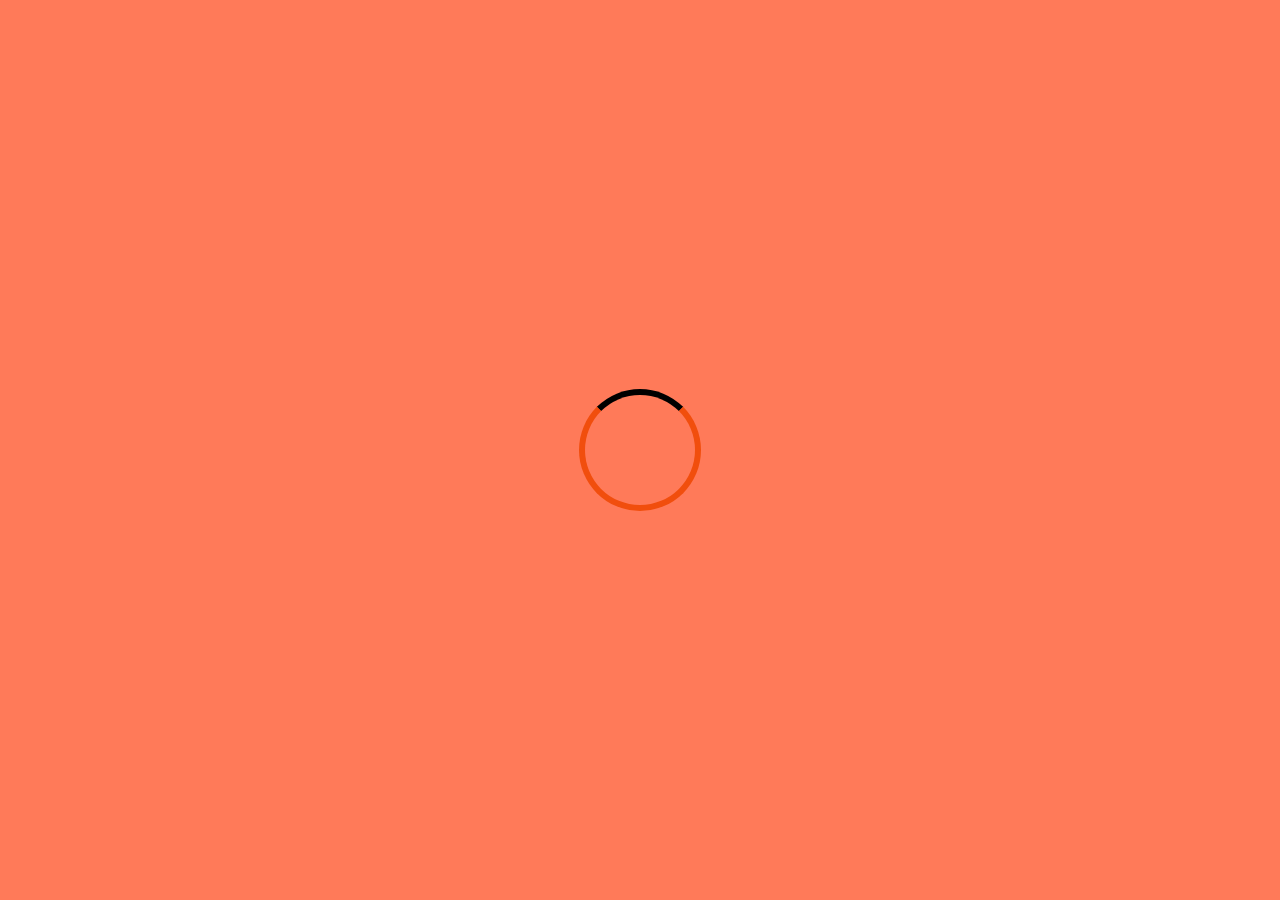
<file: index.html>
<!DOCTYPE html>
<html lang="en">
  <head>
    <meta charset="UTF-8" />
    <meta name="viewport" content="width=device-width, initial-scale=1.0" />
    <title>WebDev Conference!</title>
    <link rel="stylesheet" href="style.css" />
  </head>

  <body onload="myFunction()" style="margin: 0; background: #ff7a59">
    <!-- loader -->
    <div id="loader-wrapper">
      <div id="loader"></div>
    </div>
    <!-- main content -->
    <div id="wrapper">
      <header class="container clearfix">
        <h1 id="top" class="logo">
          <a href="index.html"
            >WebDev <br />
            Conference</a
          >
        </h1>
        <h3 class="tagline">November 24-26th &mdash; Sylhet, BD</h3>
        <nav class="pri-nav nav">
          <ul>
            <li><a href="index.html">Home</a></li>
            <li>
              <a href="speakers.html" title="Know our speakers">Speakers</a>
            </li>
            <li><a href="schedule.html">Schedule</a></li>
            <li><a href="venue.html">Venue</a></li>
            <li><a href="register.html">Register</a></li>
          </ul>
          <ul class="icons">
            <li>
              <a href=""><img src="img/Facebook_white.png" alt="" /></a>
            </li>
            <li>
              <a href=""><img src="img/Telegram_white.png" alt="" /></a>
            </li>
            <li>
              <a href=""><img src="img/Twitter_white.png" alt="" /></a>
            </li>
          </ul>
        </nav>
      </header>

      <section class="container register">
        <h2>Dedicated to the Craft of Building Websites</h2>
        <p>
          Every year the brightest web designers and front-end developers
          descend on Sylhet to discuss the latest technologies. Join us this
          November!
        </p>
        <a class="btn alt-btn" href="register.html">Register Now</a>
      </section>
      <section class="row">
        <div class="grid grid-index">
          <section class="teaser col-1-3">
            <h5>Speakers</h5>
            <a href="speakers.html">
              <img src="img/home/speaker.jpg" alt="" />
              <h3>World-Class Speakers</h3>
            </a>
            <p>
              Joining us from all around the world are over
              <span class="highlight">twenty fantastic speakers</span> , here to
              share their stories.
            </p>
          </section>
          <!--
          schedule
          -->
          <section class="teaser col-1-3">
            <h5>Schedule</h5>
            <a href="schedule.html">
              <img src="img/home/crowd.jpg" alt="" />
              <h3>Six Inspiring Days</h3>
            </a>
            <p>
              He who is not courageous enough to take risks will accomplish
              <span class="highlight">nothing in life</span>.So join us for six
              days!
            </p>
          </section>
          <!--
            venue
          -->
          <section class="teaser col-1-3">
            <h5>Venue</h5>
            <a href="venue.html">
              <img src="img/home/venue.jpg" alt="" />
              <h3>Spiritual & Cultural Sylhet</h3>
            </a>
            <p>
              Within the heart of Sylhet division.The
              <span class="highlight">Kushiara Convention Hall</span>
              will provide a beautiful conference venue.
            </p>
          </section>
        </div>
      </section>

      <footer class="container primary-footer clearfix">
        <small>® WebDev Conference</small>
        <nav class="nav">
          <ul>
            <li><a href="index.html">Home</a></li>
            <li><a href="speakers.html">Speakers</a></li>
            <li><a href="schedule.html">Schedule</a></li>
            <li><a href="venue.html">Venue</a></li>
            <li><a href="register.html">Register</a></li>
            <li>
              <a href="mailto:md.rr.talukder@gmail.com" target="_blank"
                >Mail Us</a
              >
            </li>
          </ul>
          <ul class="icons">
            <li>
              <a href=""><img src="img/Facebook_white.png" alt="" /></a>
            </li>
            <li>
              <a href=""><img src="img/Telegram_white.png" alt="" /></a>
            </li>
            <li>
              <a href=""><img src="img/Twitter_white.png" alt="" /></a>
            </li>
          </ul>
        </nav>
        <a href="#top">Back to Top</a>
      </footer>
    </div>
    <script>
      var myVar;

      function myFunction() {
        myVar = setTimeout(showPage, 3000);
      }

      function showPage() {
        document.getElementById("loader-wrapper").style.display = "none";
        document.getElementById("wrapper").style.display = "block";
      }
    </script>
  </body>
</html>
</file>
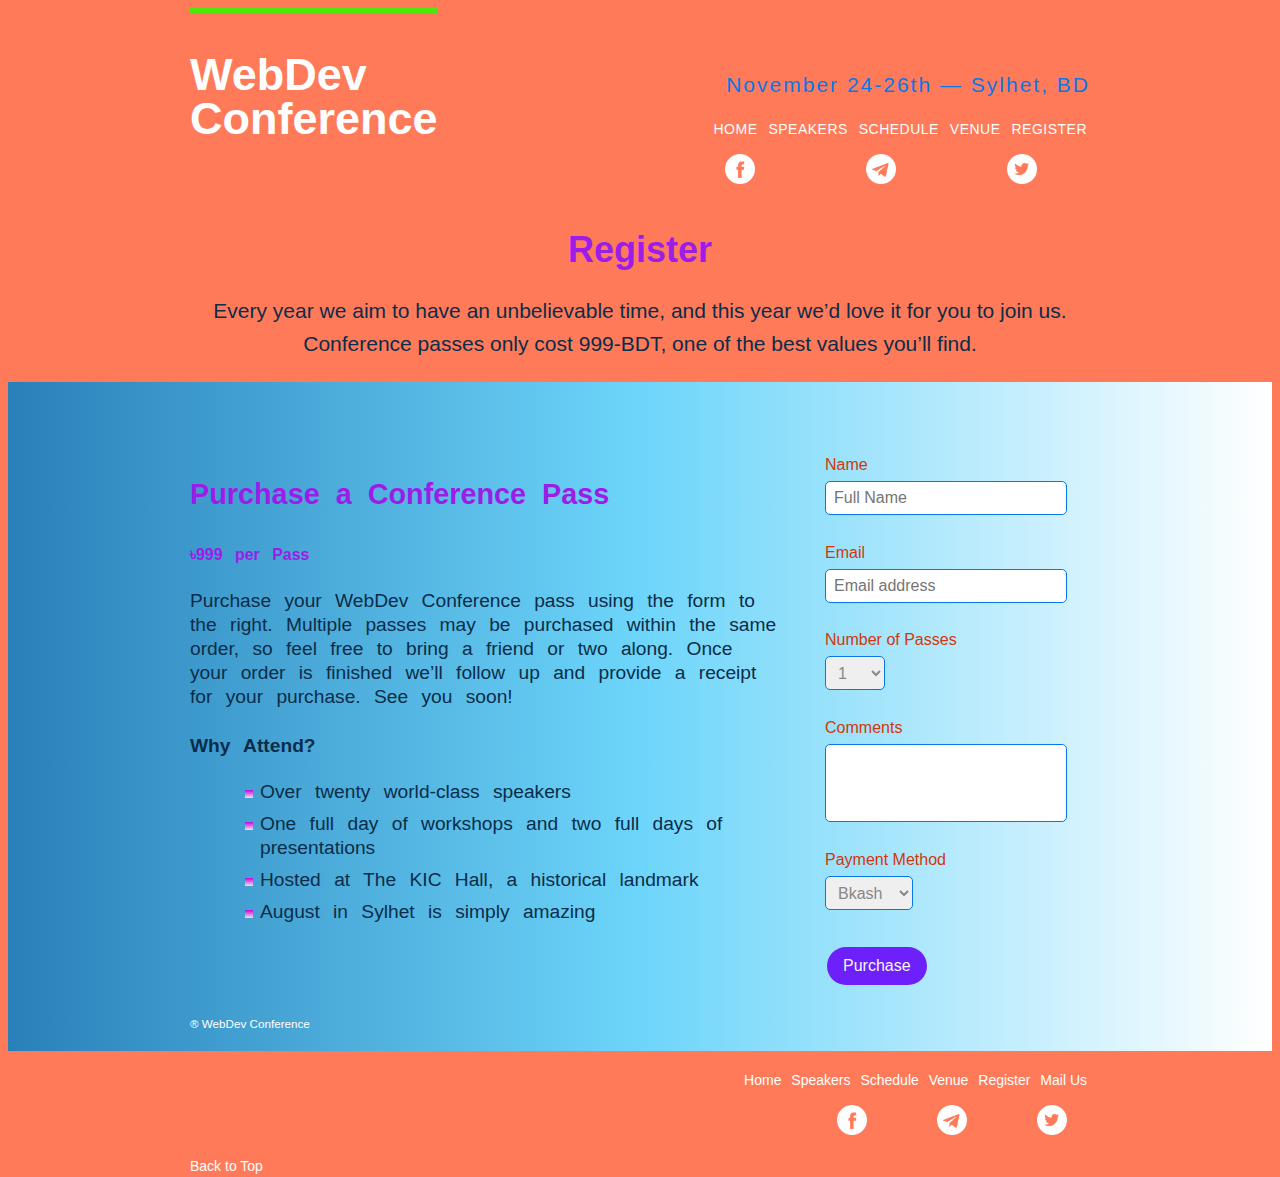
<file: register.html>
<!DOCTYPE html>
<html lang="en">
  <head>
    <meta charset="UTF-8" />
    <meta name="viewport" content="width=device-width, initial-scale=1.0" />
    <title>Register</title>
    <link rel="stylesheet" href="style.css" />
  </head>
  <body style="background: #ff7a59">
    <header class="container clearfix">
      <h1 id="top" class="logo">
        <a href="index.html"
          >WebDev <br />
          Conference</a
        >
      </h1>
      <h3 class="tagline">November 24-26th &mdash; Sylhet, BD</h3>
      <nav class="pri-nav nav">
        <ul>
          <li><a href="index.html">Home</a></li>
          <li>
            <a href="speakers.html" title="Know our speakers">Speakers</a>
          </li>
          <li><a href="schedule.html">Schedule</a></li>
          <li><a href="venue.html">Venue</a></li>
          <li><a href="register.html">Register</a></li>
        </ul>
        <ul class="icons">
          <li>
            <a href=""><img src="img/Facebook_white.png" alt="" /></a>
          </li>
          <li>
            <a href=""><img src="img/Telegram_white.png" alt="" /></a>
          </li>
          <li>
            <a href=""><img src="img/Twitter_white.png" alt="" /></a>
          </li>
        </ul>
      </nav>
    </header>

    <!-- Intro -->
    <section class="row-alt">
      <div class="intro intro-margin container">
        <h1>Register</h1>
        <p>
          Every year we aim to have an unbelievable time, and this year
          we&#8217;d love it for you to join us. Conference passes only cost
          999-BDT, one of the best values you&#8217;ll find.
        </p>
      </div>
    </section>

    <!-- main content -->
    <section class="row">
      <div class="grid grid-register">
        <section class="why col-2-3">
          <h2>Purchase a Conference Pass</h2>
          <h5>৳999 per Pass</h5>

          <p>
            Purchase your WebDev Conference pass using the form to the right.
            Multiple passes may be purchased within the same order, so feel free
            to bring a friend or two along. Once your order is finished
            we&#8217;ll follow up and provide a receipt for your purchase. See
            you soon!
          </p>

          <h4>Why Attend?</h4>

          <ul class="why-a">
            <li>Over twenty world-class speakers</li>
            <li>
              One full day of workshops and two full days of presentations
            </li>
            <li>Hosted at The KIC Hall, a historical landmark</li>
            <li>August in Sylhet is simply amazing</li>
          </ul>
        </section>
        <!--
            -->
        <form action="" class="col-1-3">
          <fieldset class="form-field">
            <label>
              Name
              <input type="text" placeholder="Full Name" required />
            </label>
            <label>
              Email
              <input
                type="email"
                name="email"
                placeholder="Email address"
                required
                autocomplete="email"
              />
            </label>
            <label>
              Number of Passes
              <select name="quantity" required>
                <option value="1" selected>1</option>
                <option value="2">2</option>
                <option value="3">3</option>
                <option value="4">4</option>
                <option value="5">5</option>
              </select>
            </label>

            <label>
              Comments
              <textarea name="comments"></textarea>
            </label>
            <label
              >Payment Method
              <select class="pay" name="pay" required>
                <option value="1" selected>Bkash</option>
                <option value="2">Nagod</option>
                <option value="3">Rocket</option>
                <option value="4">Credit Card</option>
                <option value="5">Paypal</option>
              </select>
            </label>
          </fieldset>
          <input class="buy-btn" type="submit" name="submit" value="Purchase" />
        </form>
      </div>
    </section>

    <!-- Footer -->

    <footer class="container primary-footer clearfix">
      <small>® WebDev Conference</small>
      <nav class="nav">
        <ul>
          <li><a href="index.html">Home</a></li>
          <li><a href="speakers.html">Speakers</a></li>
          <li><a href="schedule.html">Schedule</a></li>
          <li><a href="venue.html">Venue</a></li>
          <li><a href="register.html">Register</a></li>
          <li>
            <a href="mailto:md.rr.talukder@gmail.com" target="_blank"
              >Mail Us</a
            >
          </li>
        </ul>
         <ul class="icons">
            <li>
              <a href=""><img src="img/Facebook_white.png" alt="" /></a>
            </li>
            <li>
              <a href=""><img src="img/Telegram_white.png" alt="" /></a>
            </li>
            <li>
              <a href=""><img src="img/Twitter_white.png" alt="" /></a>
            </li>
          </ul>
      </nav>
      <a href="#top">Back to Top</a>
    </footer>
  </body>
</html>
</file>
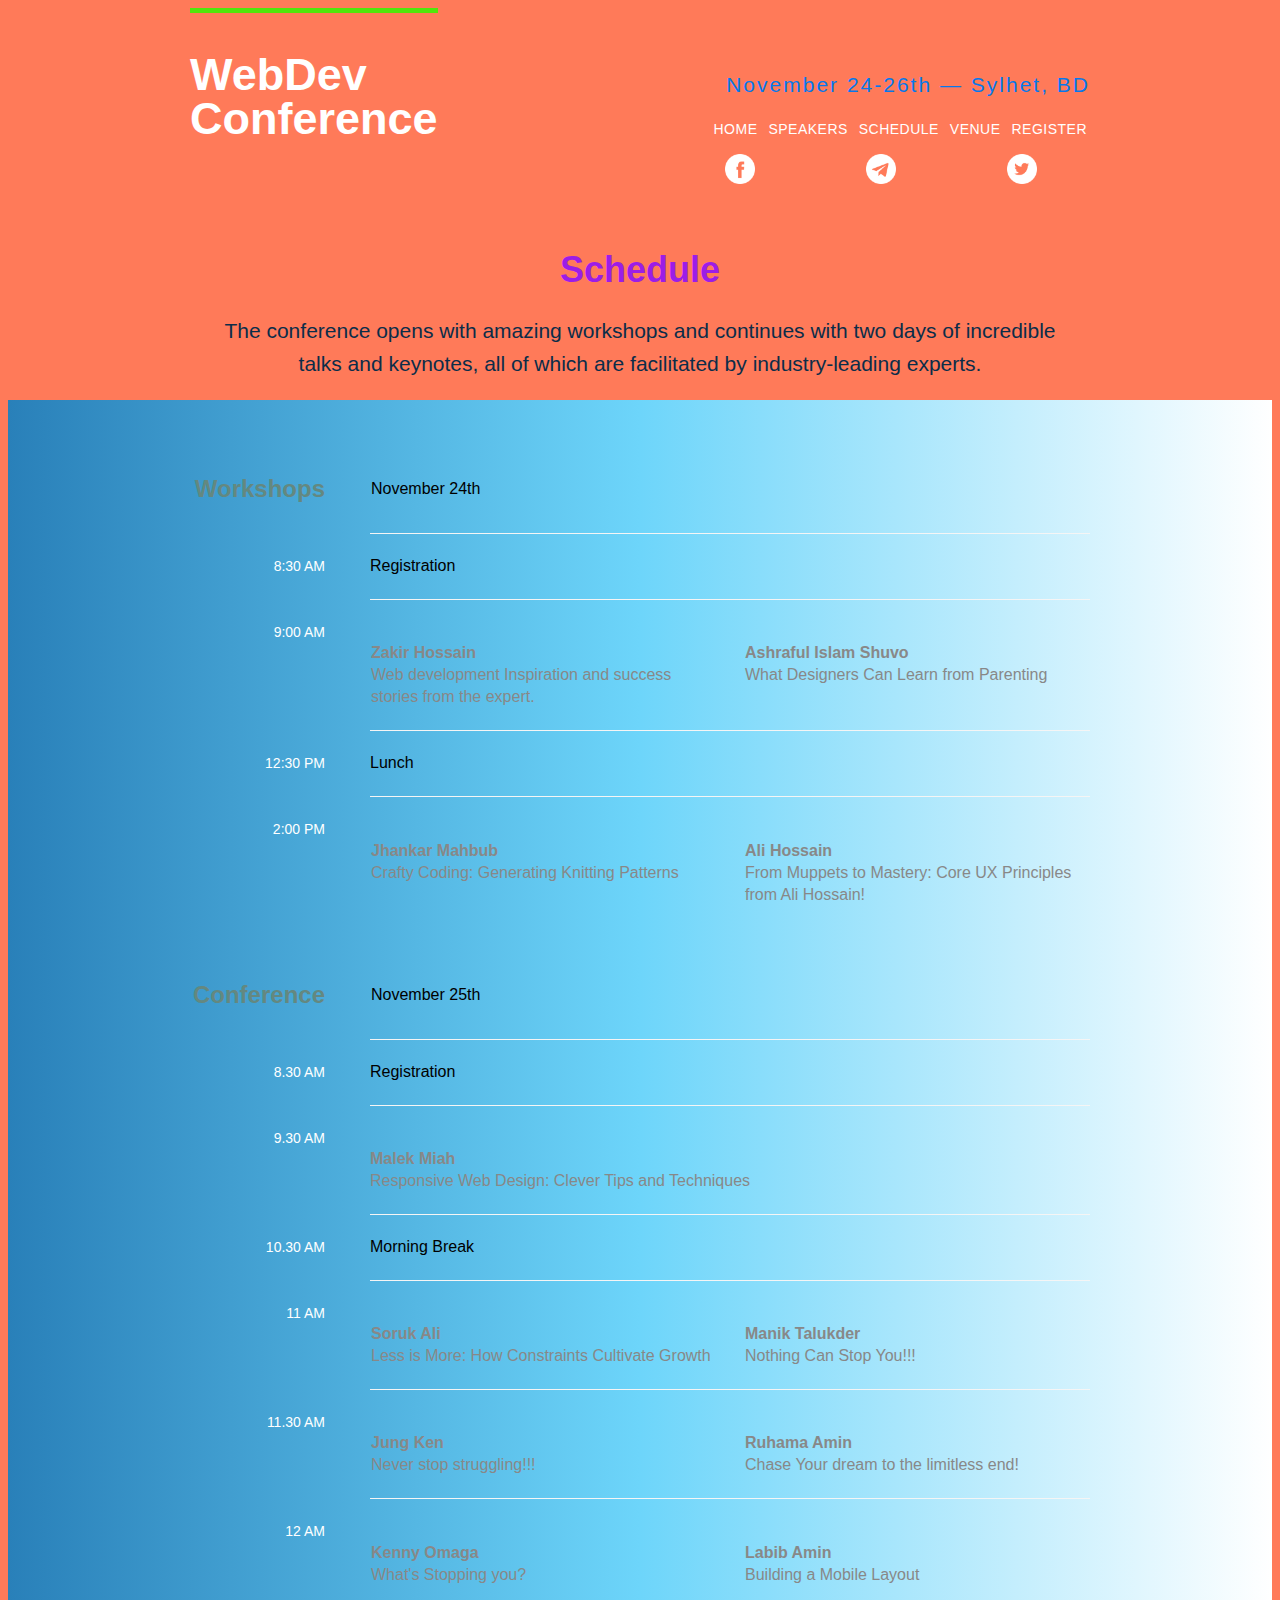
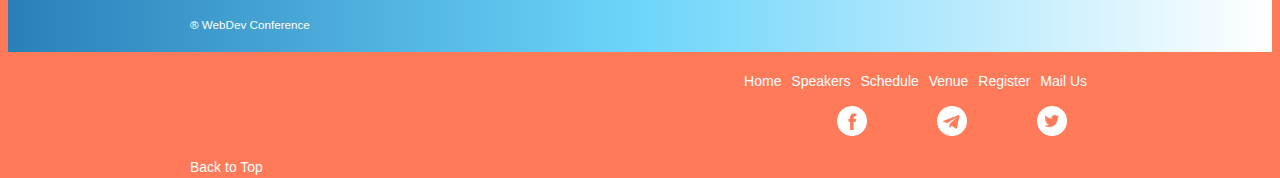
<file: schedule.html>
<!DOCTYPE html>
<html lang="en">
  <head>
    <meta charset="UTF-8" />
    <meta name="viewport" content="width=device-width, initial-scale=1.0" />
    <title>Schedule</title>
    <link rel="stylesheet" href="style.css" />
  </head>
  <body style="background: #ff7a59">
    <header class="container clearfix">
      <h1 class="logo" id="top">
        <a href="index.html"
          >WebDev <br />
          Conference</a
        >
      </h1>
      <h3 class="tagline">November 24-26th &mdash; Sylhet, BD</h3>
      <nav class="pri-nav nav">
        <ul>
          <li><a href="index.html">Home</a></li>
          <li>
            <a href="speakers.html" title="Know our speakers">Speakers</a>
          </li>
          <li><a href="schedule.html">Schedule</a></li>
          <li><a href="venue.html">Venue</a></li>
          <li><a href="register.html">Register</a></li>
        </ul>
        <ul class="icons">
          <li>
            <a href=""><img src="img/Facebook_white.png" alt="" /></a>
          </li>
          <li>
            <a href=""><img src="img/Telegram_white.png" alt="" /></a>
          </li>
          <li>
            <a href=""><img src="img/Twitter_white.png" alt="" /></a>
          </li>
        </ul>
      </nav>
    </header>
    <!-- intro -->
    <section class="row-alt">
      <div class="container intro intro-schedule intro-margin ">
        <h1>Schedule</h1>
        <p>
          The conference opens with amazing workshops and continues with two
          days of incredible talks and keynotes, all of which are facilitated by
          industry-leading experts.
        </p>
      </div>
    </section>
    <section class="row row-schedule">
      <div class="container grid-schedule">
        <table>
          <!--Table one-->
          <thead>
            <tr>
              <th scope="row">Workshops</th>
              <td colspan="2">November 24th</td>
            </tr>
          </thead>
          <tbody>
            <!-- 1st part -->
            <tr>
              <th scope="row">
                <time datetime="08:30:00">8:30 AM</time>
              </th>
              <td colspan="2">Registration</td>
            </tr>
            <tr>
              <th scope="row">
                <time datetime="09:00:00">9:00 AM</time>
              </th>
              <td>
                <a href="speakers.html#zakir">
                  <h4>Zakir Hossain</h4>
                  Web development Inspiration and success stories from the
                  expert.
                </a>
              </td>
              <td>
                <a href="speakers.html#ash">
                  <h4>Ashraful Islam Shuvo</h4>
                  What Designers Can Learn from Parenting
                </a>
              </td>
            </tr>
            <!-- 2nd part -->
            <tr>
              <th scope="row">
                <time datetime="12:30:00">12:30 PM</time>
              </th>
              <td colspan="2">Lunch</td>
            </tr>
            <tr>
              <th scope="row">
                <time datetime="14:00">2:00 PM</time>
              </th>
              <td>
                <a href="speakers.html#tjhankar">
                  <h4>Jhankar Mahbub</h4>
                  Crafty Coding: Generating Knitting Patterns
                </a>
              </td>
              <td>
                <a href="speakers.html#ali">
                  <h4>Ali Hossain</h4>
                  From Muppets to Mastery: Core UX Principles from Ali Hossain!
                </a>
              </td>
            </tr>
          </tbody>
        </table>
        <!-- Table 2 -->
        <table>
          <thead>
            <tr>
              <th scope="row">Conference</th>
              <td colspan="2">November 25th</td>
            </tr>
          </thead>
          <tbody>
            <tr>
              <!--first row-->
              <th scope="row">
                <time datetime="8.30">8.30 AM</time>
              </th>
              <td colspan="2">Registration</td>
            </tr>
            <tr>
              <!--second row-->
              <th scope="row">
                <time>9.30 AM</time>
              </th>
              <td colspan="2">
                <a href=""
                  ><h4>Malek Miah</h4>
                  Responsive Web Design: Clever Tips and Techniques
                </a>
              </td>
            </tr>
            <tr>
              <!--third row-->
              <th scope="row">
                <time datetime="10.30">10.30 AM</time>
              </th>
              <td colspan="2">Morning Break</td>
            </tr>
            <tr>
              <!--Fourth Row -->
              <th scope="row">11 AM</th>
              <td class="two-a">
                <a href=""
                  ><h4>Soruk Ali</h4>
                  Less is More: How Constraints Cultivate Growth
                </a>
              </td>
              <td>
                <a href=""
                  ><h4>Manik Talukder</h4>
                  Nothing Can Stop You!!!
                </a>
              </td>
            </tr>
            <tr>
              <!--Fifth Row -->
              <th scope="row">11.30 AM</th>
              <td>
                <a href=""
                  ><h4>Jung Ken</h4>
                  Never stop struggling!!!
                </a>
              </td>
              <td>
                <a href=""
                  ><h4>Ruhama Amin</h4>
                  Chase Your dream to the limitless end!
                </a>
              </td>
            </tr>
            <tr>
              <!--Sixth Row -->
              <th scope="row">12 AM</th>
              <td>
                <a href=""
                  ><h4>Kenny Omaga</h4>
                  What's Stopping you?
                </a>
              </td>
              <td>
                <a href=""
                  ><h4>Labib Amin</h4>
                  Building a Mobile Layout
                </a>
              </td>
            </tr>
          </tbody>
        </table>
      </div>
    </section>
    <footer class="container primary-footer clearfix">
      <small>® WebDev Conference</small>
      <nav class="nav">
        <ul>
          <li><a href="index.html">Home</a></li>
          <li><a href="speakers.html">Speakers</a></li>
          <li><a href="schedule.html">Schedule</a></li>
          <li><a href="venue.html">Venue</a></li>
          <li><a href="register.html">Register</a></li>
          <li>
            <a href="mailto:md.rr.talukder@gmail.com" target="_blank"
              >Mail Us</a
            >
          </li>
        </ul>
        <ul class="icons">
          <li>
            <a href=""><img src="img/Facebook_white.png" alt="" /></a>
          </li>
          <li>
            <a href=""><img src="img/Telegram_white.png" alt="" /></a>
          </li>
          <li>
            <a href=""><img src="img/Twitter_white.png" alt="" /></a>
          </li>
        </ul>
      </nav>
      <a href="#top">Back to Top</a>
    </footer>
  </body>
</html>
</file>
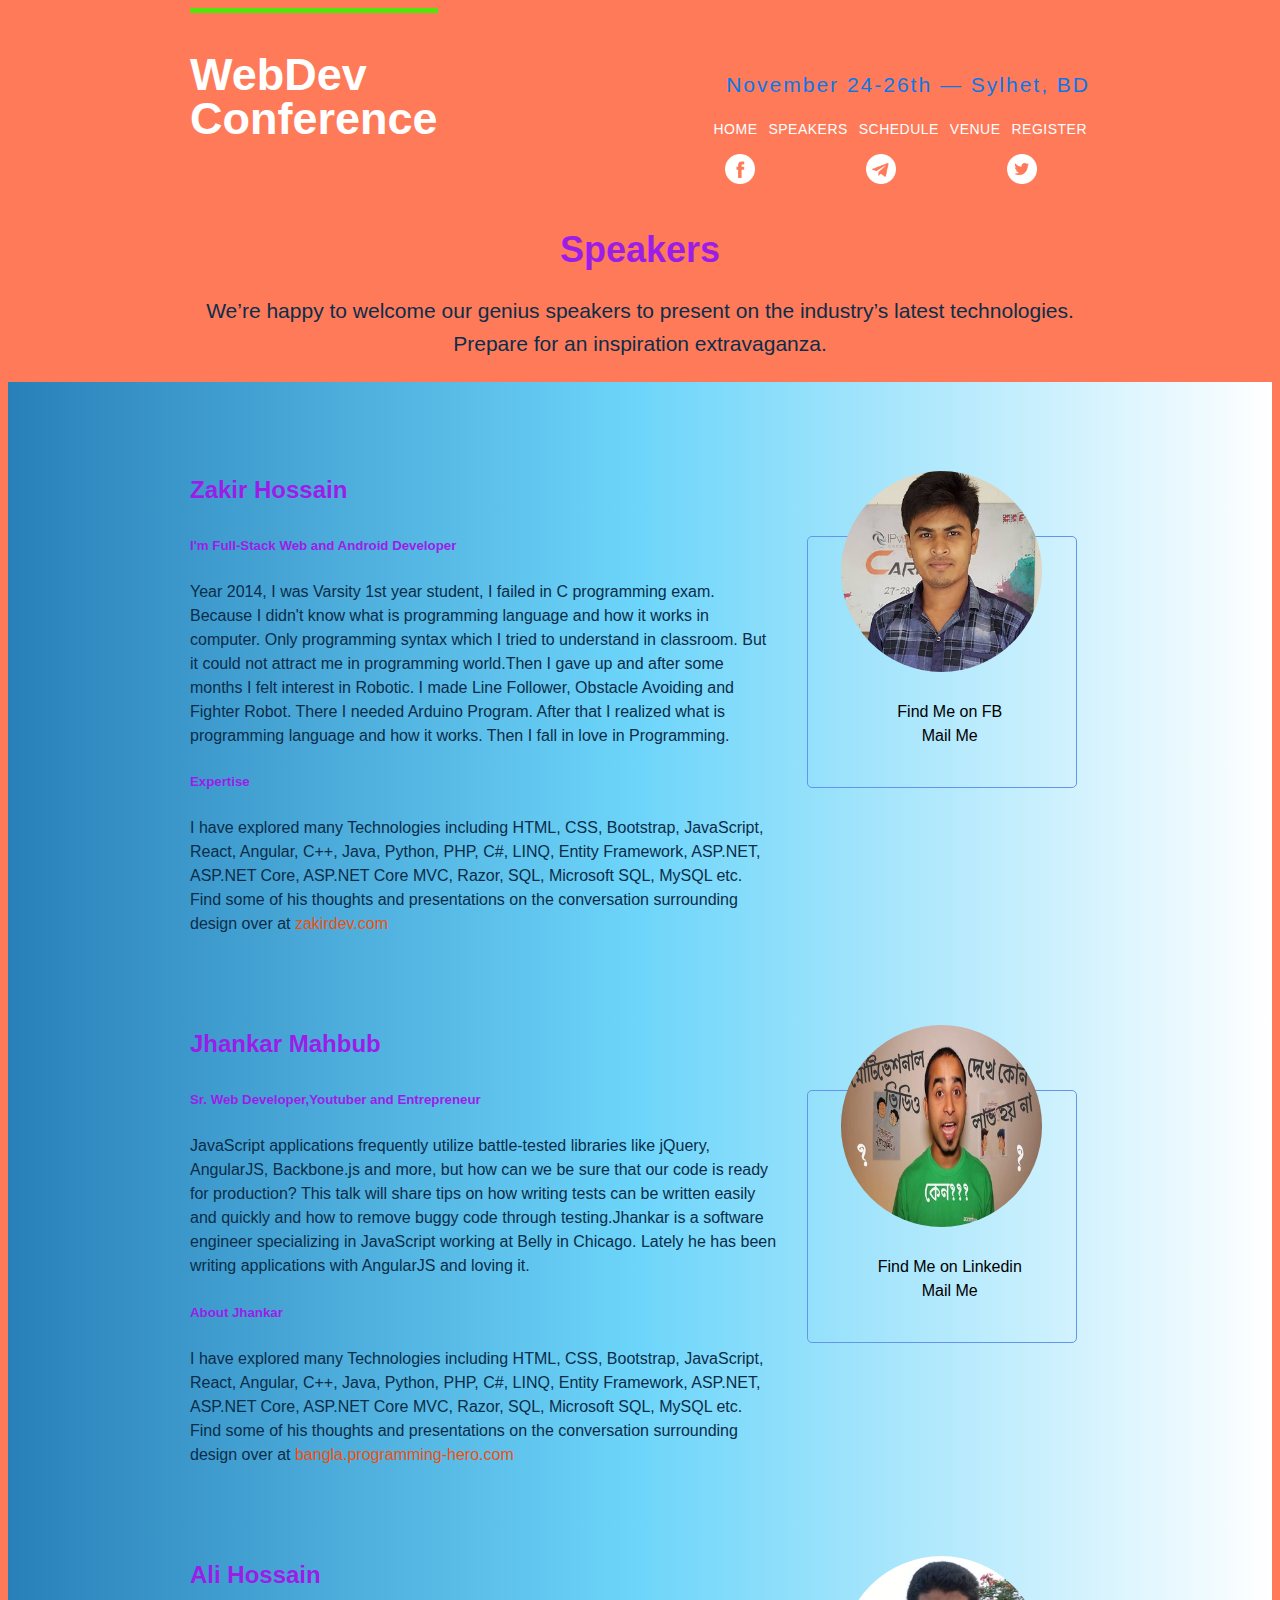
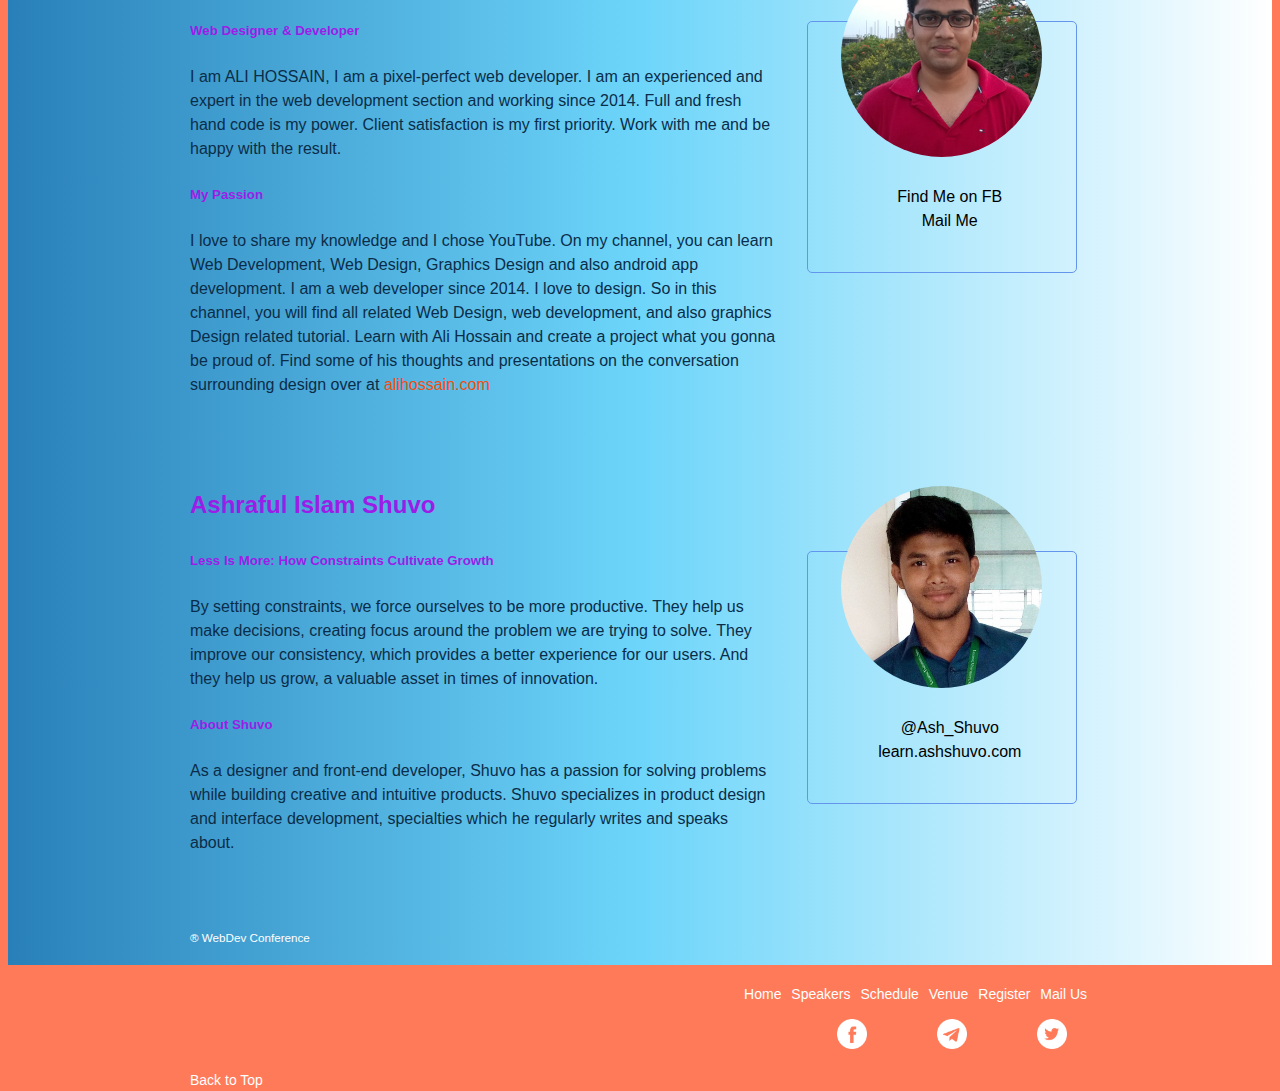
<file: speakers.html>
<!DOCTYPE html>
<html lang="en">
<head>
  <meta charset="UTF-8">
  <meta name="viewport" content="width=device-width, initial-scale=1.0">
  <title>Speakers</title>
<link rel="stylesheet" href="style.css" />
  
</head>
 <body style="background: #ff7a59">
 <header class="container clearfix">
      <h1 id="top" class="logo">
        <a href="index.html"
          >WebDev <br />
          Conference</a
        >
      </h1>
      <h3 class="tagline">November 24-26th &mdash; Sylhet, BD</h3>
      <nav class="pri-nav nav">
        <ul>
          <li><a href="index.html">Home</a></li>
          <li>
            <a href="speakers.html" title="Know our speakers">Speakers</a>
          </li>
          <li><a href="schedule.html">Schedule</a></li>
          <li><a href="venue.html">Venue</a></li>
          <li><a href="register.html">Register</a></li>
        </ul>
       <ul class="icons">
            <li>
              <a href=""><img src="img/Facebook_white.png" alt="" /></a>
            </li>
            <li>
              <a href=""><img src="img/Telegram_white.png" alt="" /></a>
            </li>
            <li>
              <a href=""><img src="img/Twitter_white.png" alt="" /></a>
            </li>
          </ul>
      </nav>
    </header>
  <!-- Intro -->
<sect
ion class="row-alt">
  <div class="intro container">
    <h1>Speakers</h1>
    <p>We&#8217;re happy to welcome our genius speakers to present on the industry&#8217;s latest technologies. Prepare for an inspiration extravaganza.</p>
  </div>
</sect>
<!-- Main Content -->
<section class="row">
  <div class="grid">

    <!-- first entry -->
    <section class="speaker">
      <div class="col-2-3"><h2 id="zakir">Zakir Hossain</h2>
        <h5>I'm Full-Stack Web and Android Developer</h5>
        <p>Year 2014, I was Varsity 1st year student, I failed in C programming exam. Because I didn't know what is programming language and how it works in computer. Only programming syntax which I tried to understand in classroom. But it could not attract me in programming world.Then I gave up and after some months I felt interest in Robotic. I made Line Follower, Obstacle Avoiding and Fighter Robot. There I needed Arduino Program. After that I realized what is programming language and how it works. Then I fall in love in Programming.</p>
        <h5>Expertise</h5>
        <p>I have explored many Technologies including HTML, CSS, Bootstrap, JavaScript, React, Angular, C++, Java, Python, PHP, C#, LINQ, Entity Framework, ASP.NET, ASP.NET Core, ASP.NET Core MVC, Razor, SQL, Microsoft SQL, MySQL etc. Find some of his thoughts and presentations on the conversation surrounding design over at <a href="https://www.zakirdev.com/" target="_blank">zakirdev.com</a></p>
      </div><!--
      --><aside class="col-1-3">
       <div class="speaker-info">
        <img src="img/speakers/zakir.jpg" alt="">

        <ul>
          <li><a href="https://www.facebook.com/zakirsust24?_rdc=1&_rdr">Find Me on FB</a></li>
          <li><a href="mailto:md.rr.talukder@gmail.com" target="_blank"
            >Mail Me</a></li>
        </ul>

       </div>
      </aside>
    </section>


<!-- second entry -->
<section class="speaker">
  <div class="col-2-3"><h2 id="jhankar">Jhankar Mahbub </h2>
    <h5>Sr. Web Developer,Youtuber and  Entrepreneur</h5>
    <p>JavaScript applications frequently utilize battle-tested libraries like jQuery, AngularJS, Backbone.js and more, but how can we be sure that our code is ready for production? This talk will share tips on how writing tests can be written easily and quickly and how to remove buggy code through testing.Jhankar is a software engineer specializing in JavaScript working at Belly in Chicago. Lately he has been writing applications with AngularJS and loving it.</p>

    <h5>About Jhankar</h5>

    <p>I have explored many Technologies including HTML, CSS, Bootstrap, JavaScript, React, Angular, C++, Java, Python, PHP, C#, LINQ, Entity Framework, ASP.NET, ASP.NET Core, ASP.NET Core MVC, Razor, SQL, Microsoft SQL, MySQL etc. Find some of his thoughts and presentations on the conversation surrounding design over at <a href="https://bangla.programming-hero.com/" target="_blank">bangla.programming-hero.com</a></p>
  </div><!--
  --><aside class="col-1-3">
   <div class="speaker-info">
    <img src="img/speakers/jhankar-m.jpg" alt="">

    <ul>
      <li><a href="https://www.linkedin.com/in/jhankar/" target="_blank"">Find Me on Linkedin</a></li>
      <li><a href="mailto:md.rr.talukder@gmail.com" target="_blank"
        >Mail Me</a></li>
    </ul>

   </div>
  </aside>
</section>
<!-- third entry -->

<section class="speaker">
  <div class="col-2-3"><h2 is="ali">Ali Hossain</h2>
    <h5>Web Designer & Developer</h5>
    <p>I am ALI HOSSAIN, I am a pixel-perfect web developer. I am an experienced and expert in the web development section and working since 2014. Full and fresh hand code is my power. Client satisfaction is my first priority. Work with me and be happy with the result.</p>

    <h5>My Passion</h5>
    <p>I love to share my knowledge and I chose YouTube. On my channel, you can learn Web Development, Web Design, Graphics Design and also android app development. I am a web developer since 2014. I love to design. So in this channel, you will find all related Web Design, web development, and also graphics Design related tutorial. Learn with Ali Hossain and create a project what you gonna be proud of. Find some of his thoughts and presentations on the conversation surrounding design over at <a href="http://www.alihossain.com/about-me/" target="_blank">alihossain.com</a></p>
  </div><!--
  --><aside class="col-1-3">
   <div class="speaker-info">
    <img src="img/speakers/ali_about.jpg" alt="">

    <ul>
      <li><a href="https://www.facebook.com/zakirsust24?_rdc=1&_rdr">Find Me on FB</a></li>
      <li><a href="mailto:md.rr.talukder@gmail.com" target="_blank"
        >Mail Me</a></li>
    </ul>

   </div>
  </aside>
</section>
<!-- fourth entry -->
<section class="speaker" id="ash">

  <div class="col-2-3">

    <h2>Ashraful Islam Shuvo</h2>
    <h5>Less Is More: How Constraints Cultivate Growth</h5>

    <p>By setting constraints, we force ourselves to be more productive. They help us make decisions, creating focus around the problem we are trying to solve. They improve our consistency, which provides a better experience for our users. And they help us grow, a valuable asset in times of innovation.</p>

    <h5>About Shuvo</h5>

    <p>As a designer and front-end developer, Shuvo has a passion for solving problems while building creative and intuitive products. Shuvo specializes in product design and interface development, specialties which he regularly writes and speaks about.</p>

  </div><!--

  --><aside class="col-1-3">
    <div class="speaker-info">

      <img src="img/speakers/shuvo.jpg" alt="Shuvo">

      <ul>
        <li><a href="https://twitter.com/shayhowe">@Ash_Shuvo</a></li>
        <li><a href="http://learn.shayhowe.com/">learn.ashshuvo.com</a></li>
      </ul>

    </div>
  </aside>
</section>

<!-- main content end -->
  </div>
</section>

  <footer class="container primary-footer clearfix">
    <small>® WebDev Conference</small>
    <nav class="nav">
      <ul>
        <li><a href="index.html">Home</a></li>
        <li><a href="speakers.html">Speakers</a></li>
        <li><a href="schedule.html">Schedule</a></li>
        <li><a href="venue.html">Venue</a></li>
        <li><a href="register.html">Register</a></li>
        <li><a href="mailto:md.rr.talukder@gmail.com" target="_blank"
          >Mail Us</a></li>
      </ul>
       <ul class="icons">
            <li>
              <a href=""><img src="img/Facebook_white.png" alt="" /></a>
            </li>
            <li>
              <a href=""><img src="img/Telegram_white.png" alt="" /></a>
            </li>
            <li>
              <a href=""><img src="img/Twitter_white.png" alt="" /></a>
            </li>
          </ul>
    </nav>
    <a href="#top">Back to Top</a>
  </footer>
</body>
</html>
</file>
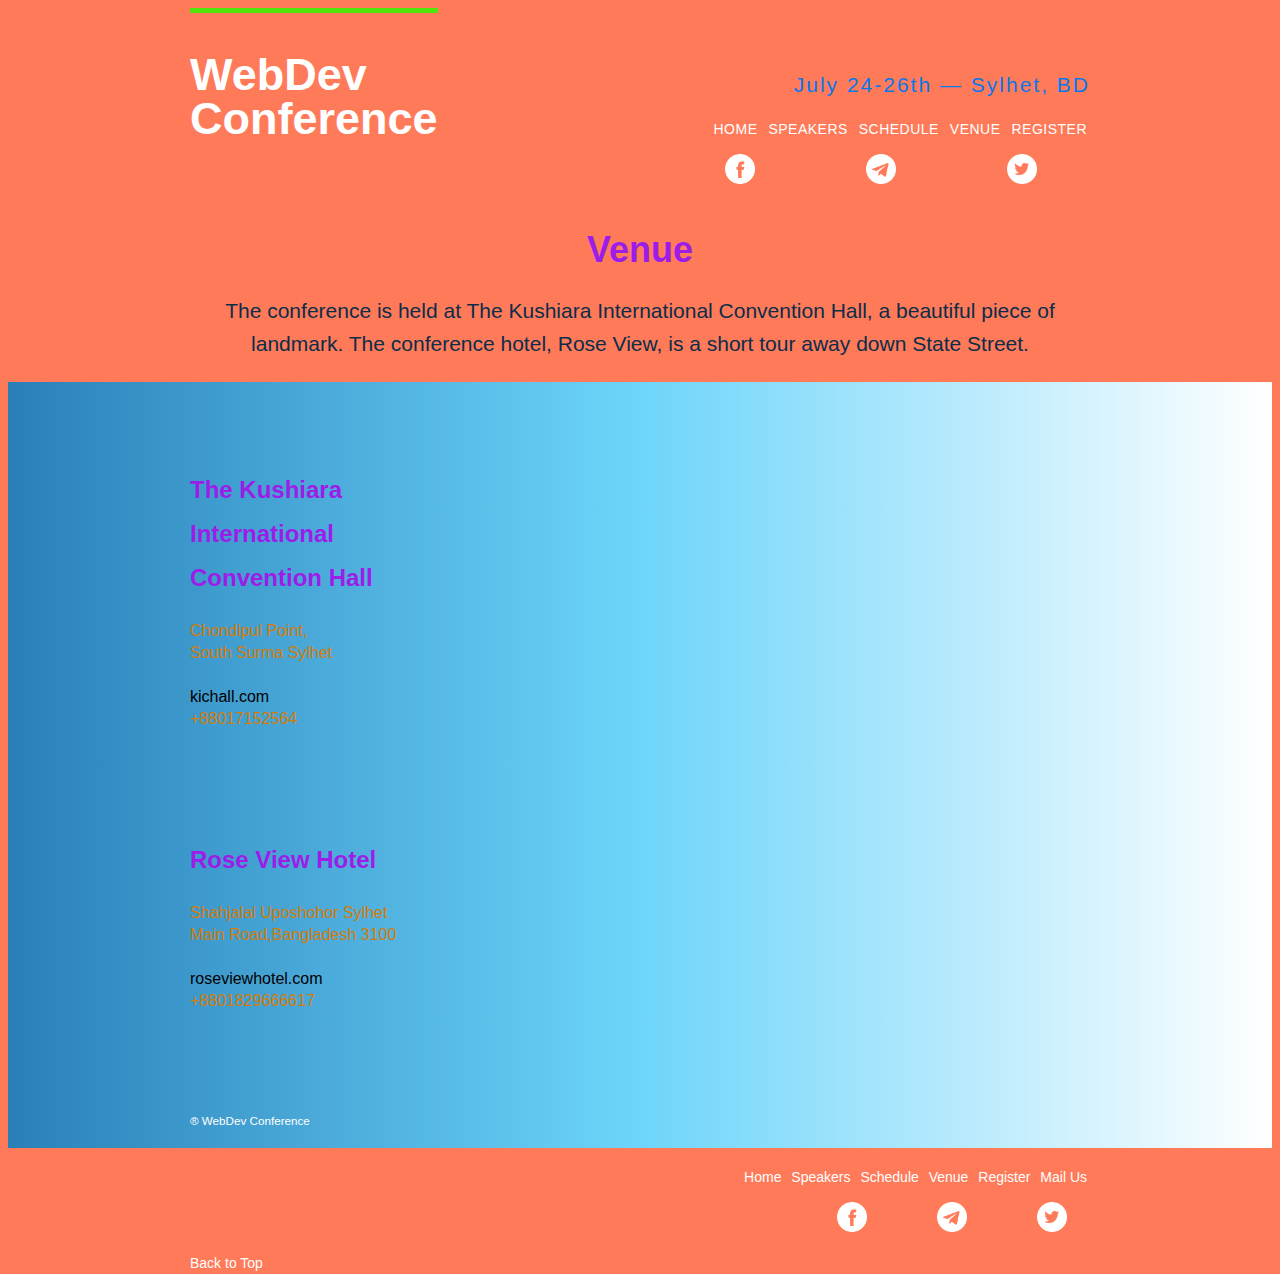
<file: venue.html>
<!DOCTYPE html>
<html lang="en">
  <head>
    <meta charset="UTF-8" />
    <meta name="viewport" content="width=device-width, initial-scale=1.0" />
    <title>Venue</title>
    <link rel="stylesheet" href="style.css" />
  </head>
  <body style="background: #ff7a59">
    <header class="container clearfix">
      <h1 id="top" class="logo">
        <a href="practice.html"
          >WebDev <br />
          Conference</a
        >
      </h1>
      <h3 class="tagline">July 24-26th &mdash; Sylhet, BD</h3>
      <nav class="nav pri-nav">
        <ul>
          <li><a href="index.html">Home</a></li>
          <li><a href="speakers.html">Speakers</a></li>
          <li><a href="schedule.html">Schedule</a></li>
          <li><a href="venue.html">Venue</a></li>
          <li><a href="register.html">Register</a></li>
        </ul>
        <ul class="icons">
          <li>
            <a href=""><img src="img/Facebook_white.png" alt="" /></a>
          </li>
          <li>
            <a href=""><img src="img/Telegram_white.png" alt="" /></a>
          </li>
          <li>
            <a href=""><img src="img/Twitter_white.png" alt="" /></a>
          </li>
        </ul>
      </nav>
    </header>
    <!-- Intro -->
    <section class="row-alt">
      <div class="container intro intro-margin ">
        <h1>Venue</h1>
        <p>
          The conference is held at The Kushiara International Convention Hall,
          a beautiful piece of landmark. The conference hotel, Rose View, is a
          short tour away down State Street.
        </p>
      </div>
    </section>
    <!-- Main-Content -->
    <section class="row">
      <div class="grid">
        <!--Convention Hall  -->
        <!-- -->

        <section class="venue-hall">
          <div class="col-1-3">
            <h2>The Kushiara International Convention Hall</h2>
            <p>
              Chondipul Point,<br />
              South Surma Sylhet
            </p>
            <p class="v-link">
              <a href="https://www.kichall.com/">kichall.com</a>
              <br />+88017152564
            </p>
          </div>
          <!--
          --><iframe
            class="venue-map col-2-3"
            src="https://www.google.com/maps/embed?pb=!1m14!1m8!1m3!1d14479.514512166606!2d91.8558838!3d24.8679946!3m2!1i1024!2i768!4f13.1!3m3!1m2!1s0x0%3A0xe7a057fd8e877d71!2sKushiara%20International%20Convention%20Hall!5e0!3m2!1sbn!2sbd!4v1597760841665!5m2!1sbn!2sbd"
          ></iframe>
        </section>
        <!-- Hotel -->
        <section class="venue-hotel">
          <div class="col-1-3">
            <h2>Rose View Hotel</h2>
            <p>
              Shahjalal Uposhohor Sylhet<br />
              Main Road,Bangladesh 3100
            </p>
            <p class="v-link">
              <a href="http://www.roseviewhotel.com/">roseviewhotel.com</a
              ><br />+8801829666617
            </p>
          </div>
          <!--
          --><iframe
            class="venue-map col-2-3"
            src="https://www.google.com/maps/embed?pb=!1m14!1m8!1m3!1d14477.381972453597!2d91.8812515!3d24.8861942!3m2!1i1024!2i768!4f13.1!3m3!1m2!1s0x0%3A0x696fd9e265716114!2sRose%20View%20Hotel!5e0!3m2!1sbn!2sbd!4v1597762533221!5m2!1sbn!2sbd"
          ></iframe>
        </section>
      </div>
    </section>
    <footer class="primary-footer clearfix container">
      <small>® WebDev Conference</small>
      <nav class="nav">
        <ul>
          <li><a href="index.html">Home</a></li>
          <li><a href="speakers.html">Speakers</a></li>
          <li><a href="schedule.html">Schedule</a></li>
          <li><a href="venue.html">Venue</a></li>
          <li><a href="register.html">Register</a></li>
          <li>
            <a href="mailto:md.rr.talukder@gmail.com" target="_blank"
              >Mail Us</a
            >
          </li>
        </ul>
        <ul class="icons">
          <li>
            <a href=""><img src="img/Facebook_white.png" alt="" /></a>
          </li>
          <li>
            <a href=""><img src="img/Telegram_white.png" alt="" /></a>
          </li>
          <li>
            <a href=""><img src="img/Twitter_white.png" alt="" /></a>
          </li>
        </ul>
      </nav>
      <a href="#top">Back to Top</a>
    </footer>
  </body>
</html>
</file>
<file: style.css>
*,
*:before,
*:after {
  box-sizing: border-box;
  /*That applies border-box sizing to all elements as well as any :before and :after pseudo-elements that they may generate.*/
}
body {
  /* background: #ff7a59; */
  color: #0b2d49;
  font: 500 16px/22px "Lato", "Open Sans", "Helvetica Neue", Helvetica, Arial,
    sans-serif;
}
.logo {
  border-top: 5px solid rgb(81, 230, 11);
  float: left;
  padding: 40px 0 22px 0;
  font-size: 45px;
  line-height: 44px;
  margin-top: 0;
}
/* ================
Navigation
 ============== */
.pri-nav {
  font-size: 0.875rem;
  font-weight: 400;
  letter-spacing: 0.031rem;
  word-spacing: 0.031rem;
  text-transform: uppercase;
  text-align: right;
}
.nav {
  text-align: right;
}
.pri-nav li,
.nav li {
  display: inline-block;
  margin: 0 0.188rem;
}
/* =========================
.container ,.grid,.clearfix
============================ */
.container,
.grid {
  margin: 0 auto;
  width: 60rem;
}

.container {
  padding: 0 30px 0 30px;
}
/* .grid-index {
  display: flex;
  justify-content: center;
  align-items: center;
} */
.grid,
.col-1-3,
.col-2-3 {
  padding-left: 0.938rem;
  padding-right: 0.938rem;
}
.col-1-3,
.col-2-3 {
  display: inline-block; /* to make divs or block elements side by side */
  vertical-align: top;
}
.col-1-3 {
  width: 32.3%;
}
.col-2-3 {
  width: 66.3%; /*be careful with width size*/
}

.clearfix::before,
.clearfix::after {
  content: "";
  display: table;
}

.clearfix::after {
  clear: both;
}

.clearfix {
  clear: both;
  *zoom: 1;
}

h1,
h3,
h4,
h5,
p {
  margin-bottom: 22px;
}

.register {
  padding: 22px 80px 66px 80px;
  /*top-right-bottom-left*/
}

/* ==============================
Button
===================================*/
.btn {
  border: 0.125rem dashed aqua;
  padding: 10px 30px;
  border-radius: 5px;
  display: inline-block;
  letter-spacing: 0.5px;
  text-transform: uppercase;
  margin: 0; /* removes margin */
  color: aliceblue;
  background: rgba(127, 223, 18, 0.774);
}

.alt-btn:hover {
  border: 2px solid #f14e0d;
  background: whitesmoke;
  color: forestgreen;
}

/* ==========================
Footer
 ******************************** */

.primary-footer {
  display: grid;
  place-content: center;
  grid-template-columns: 1fr;
  padding-bottom: 2.75rem;
  padding-top: 2.75rem;
  font-size: 0.875rem;
  height: 1.875rem;
}
.primary-footer small {
  float: left;
  font-weight: 500;
  color: #ffffff;
}

/* ===============
Intro
================ */
.intro {
  text-align: center;
  font-size: 1.313rem;
  line-height: 2.063rem;
}
.intro-schedule {
  width: 100%;
  padding: 20px;
}
.intro-schedule p {
  width: 70%;
  margin: 0 auto;
}
/*********************************
Register
 *********************************/
.register {
  color: aliceblue;
  line-height: 2.75rem;
  text-align: center;
}
.register h2 {
  font-size: 36px;
}
.register p {
  font-size: 24px;
  text-indent: 20px;
  text-shadow: 3px 6px 5px rgba(231, 32, 32, 0.568);
  text-transform: capitalize;
}
.col-1-3 p {
  color: #d47c09;
}
/* p {
  letter-spacing: 0.5em;
} */

/*
=================================
Backgrounds & Row
=================================
*/
.row,
.row-alt {
  min-width: 60rem;
}
.row {
  background: white;
  padding-top: 66px;
  padding-bottom: 44px;
  padding-left: 0;
  padding-right: 0;
  /* background: linear-gradient(#a1d3b0, #f6f1d3); */
  background: linear-gradient(
    to right,
    rgb(41, 128, 185),
    rgb(109, 213, 250),
    rgb(255, 255, 255)
  );
  /* padding: 66px 0 44px 0; */
}

/* ====================================
   Index img
======================================== */
.teaser img {
  border-radius: 5px;
  display: block;
  margin-bottom: 22px;
  max-width: 100%; /* to ensure they don’t exceed the width of their respective columns.*/
}
.teaser img:hover {
  transform: rotate(5deg);
}
.teaser h5 {
  color: cornflowerblue;
  font-weight: 1000;
  letter-spacing: 0.1rem;
}
.teaser h3:hover {
  color: cornflowerblue;
}
/* =============================
Speaker
================================*/
.speaker {
  margin-bottom: 2.75rem; /*to create extra space*/
  line-height: 1.5rem;
}
.speaker-info {
  border: 0.063rem solid cornflowerblue;
  border-radius: 0.313rem;
  margin-top: 5.5rem;
  padding-bottom: 1.44rem;
  text-align: center;
}
.speaker-info img {
  width: 75%;
  /* height: 130px; use height only make image more small  */
  border-radius: 50%;
  margin: -4.125rem 0 0.75rem 0;
  vertical-align: top;
  /* box-shadow: -5px 0px 2px whitesmoke ; */
}
.speaker-info ul {
  list-style: none;
  margin-right: 1.5rem;
}

/* ===================
Schedule
======================= */
table {
  margin-bottom: 44px;
  width: 100%;
  border-spacing: 0;
}
table > *,
table a {
  color: #000;
}
table:last-child {
  margin-bottom: 0;
}
td,
th {
  padding-bottom: 22px;
  vertical-align: top;
}
th {
  padding-right: 45px;
  text-align: right;
  width: 20%;
}
td {
  width: 40%;
}

thead {
  line-height: 44px;
}
thead th {
  color: #648880;
  font-size: 24px;
}
tbody th {
  color: white;
  font-size: 14px;
  font-weight: 400;
  padding-top: 22px;
  text-transform: uppercase;
}
tbody td {
  border-top: 1px solid whitesmoke;
  padding-top: 21px;
}
tbody td:first-of-type {
  padding-right: 15px;
}
tbody td:last-of-type {
  padding-left: 15px;
}
tbody td:only-of-type {
  padding-left: 0;
  padding-right: 0;
}
table a {
  color: #888;
}
table h4 {
  margin-bottom: 0;
}
/* ==========
Venue
============= */
.venue-hall {
  margin-bottom: 4.125rem;
}
.venue-hotel {
  margin-bottom: 1.375rem;
}
.venue-map {
  height: 16.5rem;
  border: 0;
}
.v-link a {
  color: black;
}

/* ==========
Register
============= */

/* form */
form {
  margin-bottom: 1.375rem;
}
input,
select,
textarea {
  font: 400 1rem/1.375rem "Roboto", sans-serif, "Helvetica Neue";
}
fieldset {
  border: 0;
}
.form-field label {
  color: #d13809;
  cursor: pointer;
  font-weight: 400;
}
.form-field input,
.form-field select,
.form-field textarea {
  border: 1px solid #0678eb;
  border-radius: 5px;
  color: rgb(136, 136, 136);
  display: block;
  margin: 0.313rem 0 1.68rem 0;
  padding: 0.313rem 0.5rem;
}
.form-field input,
.form-field textarea {
  width: 100%;
}
.form-field select {
  height: 2.125rem;
  width: 3.75rem;
}
.form-field .pay {
  width: 5.5rem;
}
.form-field .pay::selection {
  width: 7.2rem;
}
.form-field textarea {
  height: 4.875rem;
  resize: none;
}

/*Purchase Button */
.buy-btn {
  margin-left: 1rem;
  border: 0;
  padding: 0.5rem 1rem;
  border-radius: 2rem;
  color: whitesmoke;
  background-color: #6d20fa;
  transition: 0.5s;
  -webkit-transition: 0.5s;
}
.buy-btn:hover {
  transform: scale(1);
  font-size: 1.3rem;
  color: #6d20fa;
  background-color: whitesmoke;
}
.why {
  font-size: 1.2rem;
  word-spacing: 0.5rem;
  line-height: 1.5rem;
}

.why-a {
  list-style-image: repeating-linear-gradient(
    rgb(197, 4, 223),
    rgb(236, 230, 230)
  );
  margin: 0 0 1.3rem 1.875rem;
}
.why-a li {
  margin-bottom: 0.5rem;
}
/* =========================
Typography and Backgrounds
 *********************************/

h1,
h2,
h3,
h5 {
  color: #9c1de7;
}

h1 {
  font-size: 36px;
  line-height: 44px;
}
h2 {
  font-size: 24;
  line-height: 44px;
}
h3 {
  font-size: 21px;
}
.tagline {
  color: #0678eb;
  letter-spacing: 2px;
  font-weight: 500;
  margin: 4.125rem 0 1.375rem 0;
  text-align: right;
}
.highlight {
  color: #f14e0d;
  font-weight: 500;
}
.teaser h5 {
  color: #fff;
}
.teaser p {
  color: #0b2d49;
}

/*
  ========================================
  Links
  ========================================
*/
a {
  color: white;
  text-decoration: none;
}
.speaker p a {
  color: #f14e0d;
}
.grid a {
  color: #000;
}

a:hover {
  color: #9c1de7;
  border-bottom: 2px solid white;
}
/* Animation */
.nav ul li {
  transition: all 0.3s ease 0s;
}
.nav ul li:hover {
  transform: translateY(-5px);
}
/* Loader */
#wrapper {
  display: none;
  /* background: #ff7a59; */
  animation: show 1s ease 0s;
  -moz-animation: show 1s ease-in 0s;
  -webkit-animation: show 1s ease-in 0s;
  -ms-animation: show 1s ease-in 0s;
}

#loader-wrapper {
  height: 100vh;
  width: 100%;
  display: grid;
  place-items: center;
  animation: bg 1s cubic-bezier(0.17, 0.67, 0, 0.99) 5 alternate both;
  -moz-animation: bg 1s cubic-bezier(0.17, 0.67, 0, 0.99) 5 alternate both;
  -webkit-animation: bg 1s cubic-bezier(0.17, 0.67, 0, 0.99) 5 alternate both;
  -ms-animation: bg 1s cubic-bezier(0.17, 0.67, 0, 0.99) 5 alternate both;
}
#loader {
  width: 122px;
  height: 122px;
  border: 6px solid #f14e0d;
  border-radius: 50%;
  border-top-color: black;
  animation: spin 2s ease infinite;
  -webkit-animation: spin 2s ease infinite;
  -moz-animation: spin 2s ease infinite;
  -ms-animation: spin 2s ease infinite;
}
@keyframes spin {
  50% {
    transform: rotate(360deg);
    box-shadow: 1px 1px 5px 5px rgb(194, 146, 164);
    border-bottom-color: white;
    border-left-color: green;
    border-top: 6px solid white;
  }
  100% {
    transform: rotate(360deg);
    border-top: 6px solid rgb(48, 48, 240);
    border-right: 6px solid rgb(33, 204, 33);
    border-bottom: 6px solid rgb(255, 4, 4);
    box-shadow: 1px 1px 5px 5px black;
  }
}
@keyframes bg {
  to {
    background-color: slateblue;
  }
}
@keyframes show {
  from {
    opacity: 0;
  }
  to {
    opacity: 1;
  }
}
/* Icons */

.nav .icons img {
  width: 30px;
  height: 30px;
  margin: 0px 50px;
}
.nav .icons li a:hover {
  border-bottom: none;
}
.nav .icons img:hover {
  animation: round 1s ease 0s 1;
  animation-fill-mode: forwards;
}
@keyframes round {
  50% {
    /* filter: invert(95%); */
    filter: opacity(25%);
  }
  100% {
    transform: rotate(360deg) scale(1.2);
  }
}

footer .nav .icons img {
  width: 30px;
  height: 30px;
  margin: 0px 30px 0px 60px;
}

/* =============
Responsiveness
===============*/
@media screen and (max-width: 900px) {
  /* Header and Nav */
  .tagline {
    display: block;
    margin-left: 280px;
    text-align: left;
  }
  nav ul {
    display: flex;
    flex-wrap: wrap;
  }

  .register,
  .intro {
    width: 720px;
  }

  .intro-margin {
    margin-right: 550px;
  }

  /* Grid */
  .grid-index {
    display: flex;
    flex-direction: column;
    align-items: center;
  }
  .grid-index .teaser {
    width: 500px;
    margin-right: 250px;
  }
  .grid-register {
    display: flex;
    flex-flow: column wrap;
    justify-content: space-between;
  }
  .speaker {
    display: flex;
    flex-direction: column;
  }
  .venue-hall,
  .venue-hotel {
    display: flex;
    flex-direction: column;
  }
  .grid-schedule table {
    width: 600px;
  }
}

/* footer */
footer {
  display: flex;
  align-content: flex-end;
}
footer .nav {
  margin-top: 20px;
}
footer .nav .icons img {
  width: 30px;
  height: 30px;
  margin: 0px 20px 0px 40px;
}
@media screen and (max-width: 700px) {
  /* Header and Nav */
  .tagline {
    display: block;
    margin-left: 280px;
    text-align: left;
  }
  nav ul {
    display: flex;
    flex-wrap: wrap;
  }

  .register,
  .intro {
    width: 720px;
  }

  .intro-margin {
    margin-right: 550px;
  }

  /* Grid */
  .grid-index {
    display: flex;
    flex-direction: column;
    align-items: center;
  }
  .grid-index .teaser {
    width: 500px;
    margin-right: 250px;
  }
  .grid-register {
    display: flex;
    flex-flow: column wrap;
    justify-content: space-between;
  }
  .speaker {
    display: flex;
    flex-direction: column;
  }
  .venue-hall,
  .venue-hotel {
    display: flex;
    flex-direction: column;
  }
  .grid-schedule table {
    width: 600px;
  }
}

/* footer */
footer {
  display: flex;
  align-content: flex-end;
}
footer .nav {
  margin-top: 20px;
}
footer .nav .icons img {
  width: 30px;
  height: 30px;
  margin: 0px 20px 0px 40px;
}
/* 500px */
@media screen and (max-width: 500px) {
  /* Header and Nav */
  .container {
    width: 520px;
  }
  .tagline {
    display: block;
    margin-left: 280px;
    text-align: left;
  }
  nav ul {
    display: flex;
    flex-wrap: wrap;
  }
  nav .icons {
    display: block;
  }

  .register,
  .intro {
    width: 480px;
  }

  .intro-margin {
    margin-right: 550px;
  }

  /* Grid */
  .grid-index {
    display: flex;
    flex-direction: column;
    align-items: center;
  }
  .grid-index .teaser {
    width: 300px;
    margin-right: 450px;
  }
  .grid-register {
    display: flex;
    flex-flow: column wrap;
    justify-content: space-between;
  }
  .speaker {
    width: 520px;
    display: flex;
    flex-direction: column;
  }
  .venue-hall,
  .venue-hotel {
    display: flex;
    flex-direction: column;
  }
  .grid-schedule {
    width: 520px;
    margin-right: 480px;
  }
  .grid-schedule table {
    width: 90%;
  }

  /* footer */
  footer {
    display: flex;
  }
  footer .nav {
    margin-top: 20px;
  }
  footer .nav .icons img {
    width: 30px;
    height: 30px;
    margin: 0px 10px 0px 10px;
  }
}
</file>
